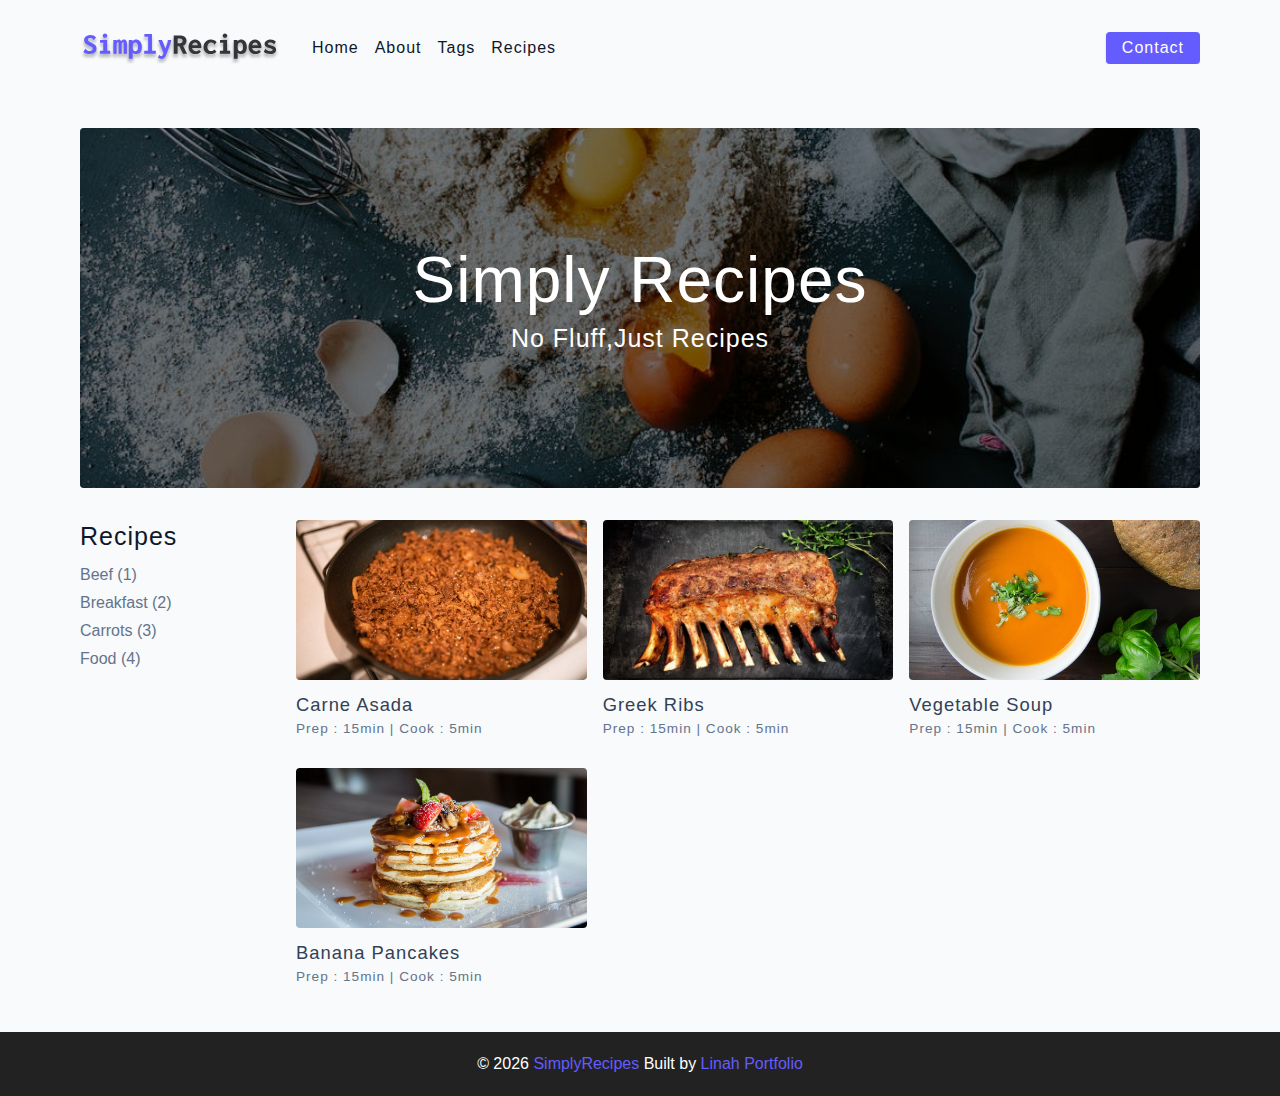
<file: index.html>
<!DOCTYPE html>
<html lang="en">
  <head>
    <meta charset="UTF-8" />
    <meta http-equiv="X-UA-Compatible" content="IE=edge" />
    <meta name="viewport" content="width=device-width, initial-scale=1.0" />
    <title>Simply Recipes || Starter</title>
    <!-- favicon -->
    <link rel="shortcut icon" href="./assets/favicon.ico" type="image/x-icon" />
    <!-- normalize -->
    <link rel="stylesheet" href="./css/normalize.css" />
    <!-- font-awesome -->
    <link
      rel="stylesheet"
      href="https://cdnjs.cloudflare.com/ajax/libs/font-awesome/5.14.0/css/all.min.css"
    />
    <!-- main css -->
    <link rel="stylesheet" href="./css/main.css" />
  </head>
  <body>
   <!--nav-->
   <nav class="navbar">
    <div class="nav-center">
     <!--header-->
     <div class="nav-header">
      <a href="index.html" class="nav-logo">
        <img src="./assets/logo.svg" alt="Simply recipes">
      </a>
      <button type="button" class="btn nav-btn">
        <i class="fas fa-align-justify"></i>
      </button>
     </div>
     <!--links-->
     <div class="nav-links">
      <a href="index.html" class="nav-link">home</a>
      <a href="about.html" class="nav-link">about</a>
      <a href="tags.html" class="nav-link">tags</a>
      <a href="recipes.html" class="nav-link">recipes</a>
      <div class="nav-link contact-link">
        <a href="contact.html" class="btn">contact</a>
      </div>
     </div>
    </div>
   </nav>
    <!--end of nav-->
    <!--main-->
    <main class="page">
    <!--header-->
    <header class="hero">
      <div class="hero-container">
        <div class="hero-text">
          <h1>simply recipes</h1>
          <h4>no fluff,just recipes</h4>
        </div>
      </div>
    </header>
    <!--end of header-->
    <!--recipes container-->
    <section class="recipes-container">
      <!-- tags container-->
       <div class="tags-container">
        <h4>recipes</h4>
        <div class="tags-list">
          <a href="tag-template.html">Beef (1)</a>
          <a href="tag-template.html">Breakfast (2)</a>
          <a href="tag-template.html">Carrots (3)</a>
          <a href="tag-template.html">Food (4)</a>
        </div>
       </div>
      <!-- end of tags container-->

      <!-- recipes list-->
      <div class="recipes-list">
        <!-- single recipe-->
         <a href="single-recipe.html" class="recipe">
          <img src="./assets/recipes/recipe-1.jpeg" alt="food" class="img recipe-img"/>
          <h5>carne asada</h5>
          <p>Prep : 15min | Cook : 5min</p>
         </a>
        <!-- end of single recipe-->
        <!-- single recipe-->
        <a href="single-recipe.html" class="recipe">
          <img src="./assets/recipes/recipe-2.jpeg" alt="food" class="img recipe-img" />
          <h5>greek ribs</h5>
          <p>Prep : 15min | Cook : 5min</p>
        </a>
        <!-- end of single recipe-->
        <!-- single recipe-->
        <a href="single-recipe.html" class="recipe">
          <img src="./assets/recipes/recipe-3.jpeg" alt="food" class="img recipe-img" />
          <h5>vegetable soup</h5>
          <p>Prep : 15min | Cook : 5min</p>
        </a>
        <!-- end of single recipe-->
        <!-- single recipe-->
        <a href="single-recipe.html" class="recipe">
          <img src="./assets/recipes/recipe-4.jpeg" alt="food" class="img recipe-img" />
          <h5>banana pancakes </h5>
          <p>Prep : 15min | Cook : 5min</p>
        </a>
        <!-- end of single recipe-->
      </div>
      <!-- end of recipes list-->
    </section>
    <!--end of recipes container-->
    </main>
    <!--end of main-->
    <!--footer-->
    <footer class="page-footer">
      <p>
        &copy; <span id="date"></span>
        <span class="footer-logo">SimplyRecipes</span>
       Built by <a href="#">Linah Portfolio</a> 
      </p>
    </footer>
    <script src="./js/app.js"></script>
  </body>
</html>
</file>
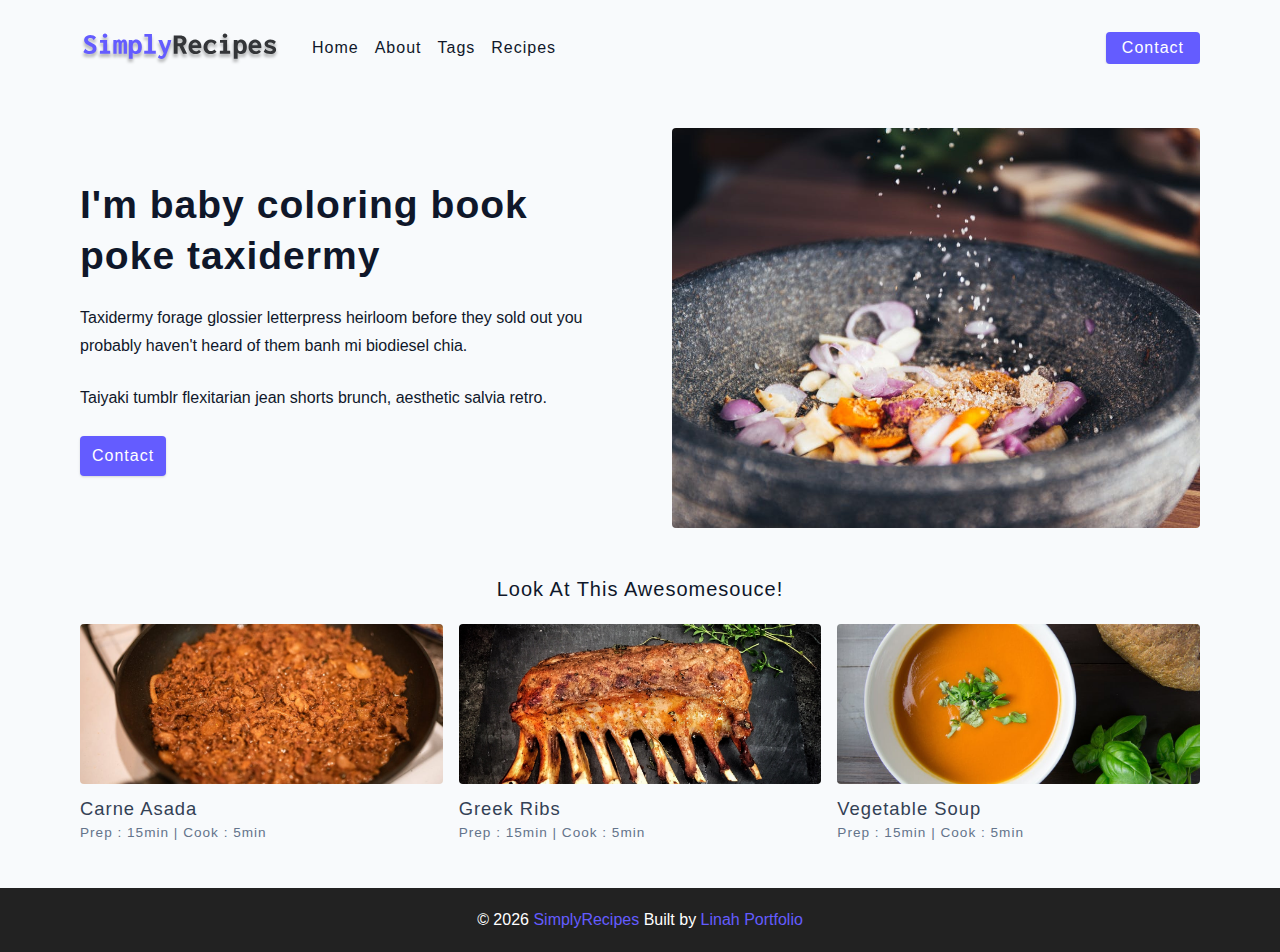
<file: about.html>
<!DOCTYPE html>
<html lang="en">

<head>
  <meta charset="UTF-8" />
  <meta http-equiv="X-UA-Compatible" content="IE=edge" />
  <meta name="viewport" content="width=device-width, initial-scale=1.0" />
  <title>About || Final</title>
  <!-- favicon -->
  <link rel="shortcut icon" href="./assets/favicon.ico" type="image/x-icon" />
  <!-- normalize -->
  <link rel="stylesheet" href="./css/normalize.css" />
  <!-- font-awesome -->
  <link rel="stylesheet" href="https://cdnjs.cloudflare.com/ajax/libs/font-awesome/5.14.0/css/all.min.css" />
  <!-- main css -->
  <link rel="stylesheet" href="./css/main.css" />
</head>

<body>
  <!-- nav  -->
  <nav class="navbar">
    <div class="nav-center">
      <div class="nav-header">
        <a href="index.html" class="nav-logo">
          <img src="./assets/logo.svg" alt="simply recipes" />
        </a>
        <button class="nav-btn btn">
          <i class="fas fa-align-justify"></i>
        </button>
      </div>
      <div class="nav-links">
        <a href="index.html" class="nav-link"> home </a>
        <a href="about.html" class="nav-link"> about </a>
        <a href="tags.html" class="nav-link"> tags </a>
        <a href="recipes.html" class="nav-link"> recipes </a>

        <div class="nav-link contact-link">
          <a href="contact.html" class="btn"> contact </a>
        </div>
      </div>
    </div>
  </nav>
  <!-- end of nav -->
  <main class="page">
    <section class="about-page">
      <article>
        <h2>I'm baby coloring book poke taxidermy</h2>
        <p>
          Taxidermy forage glossier letterpress heirloom before they sold out
          you probably haven't heard of them banh mi biodiesel chia.
        </p>
        <p>
          Taiyaki tumblr flexitarian jean shorts brunch, aesthetic salvia
          retro.
        </p>
        <a href="contact.html" class="btn"> contact </a>
      </article>
      <!-- needs fixes -->
      <img src="./assets/about.jpeg" alt="Person Pouring Salt in Bowl" class="img about-img" />
    </section>
    <section class="featured-recipes">
      <h5 class="featured-title">Look At This Awesomesouce!</h5>
      <div class="recipes-list">
        <!-- single recipe -->
        <a href="single-recipe.html" class="recipe">
          <img src="./assets/recipes/recipe-1.jpeg" class="img recipe-img" alt="" />
          <h5>Carne Asada</h5>
          <p>Prep : 15min | Cook : 5min</p>
        </a>
        <!-- end of single recipe -->
        <!-- single recipe -->
        <a href="single-recipe.html" class="recipe">
          <img src="./assets/recipes/recipe-2.jpeg" class="img recipe-img" alt="" />
          <h5>Greek Ribs</h5>
          <p>Prep : 15min | Cook : 5min</p>
        </a>
        <!-- end of single recipe -->
        <!-- single recipe -->
        <a href="single-recipe.html" class="recipe">
          <img src="./assets/recipes/recipe-3.jpeg" class="img recipe-img" alt="" />
          <h5>Vegetable Soup</h5>
          <p>Prep : 15min | Cook : 5min</p>
        </a>
        <!-- end of single recipe -->
      </div>
    </section>
  </main>
  <!-- footer -->
  <footer class="page-footer">
    <p>
      &copy; <span id="date"></span>
      <span class="footer-logo">SimplyRecipes</span> Built by
      <a href="#">Linah Portfolio</a>
    </p>
  </footer>
  <script src="./js/app.js"></script>
</body>

</html>
</file>
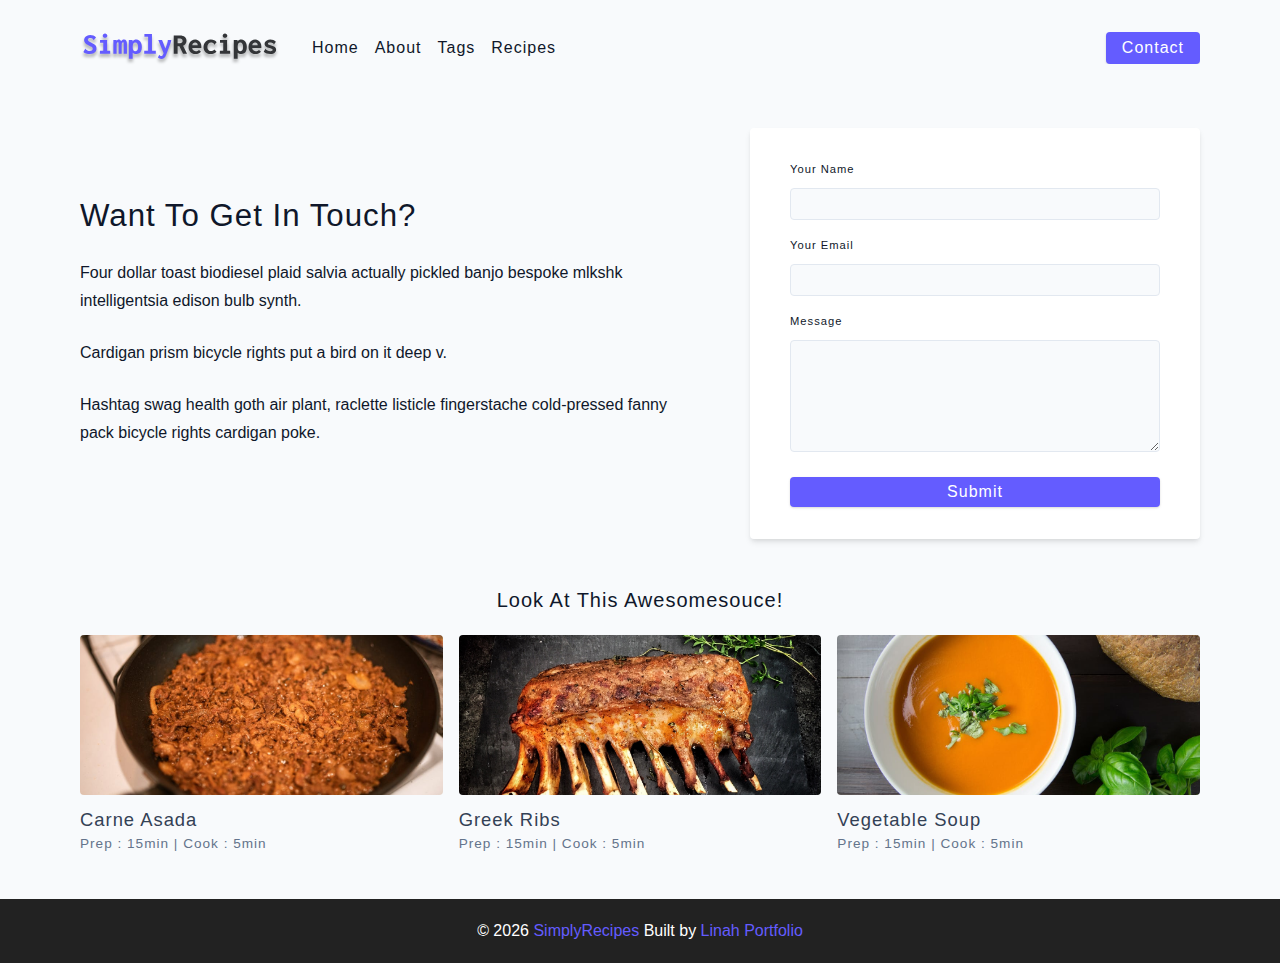
<file: contact.html>
<!DOCTYPE html>
<html lang="en">

<head>
  <meta charset="UTF-8" />
  <meta http-equiv="X-UA-Compatible" content="IE=edge" />
  <meta name="viewport" content="width=device-width, initial-scale=1.0" />
  <title>Contact || Final</title>
  <!-- favicon -->
  <link rel="shortcut icon" href="./assets/favicon.ico" type="image/x-icon" />
  <!-- normalize -->
  <link rel="stylesheet" href="./css/normalize.css" />
  <!-- font-awesome -->
  <link rel="stylesheet" href="https://cdnjs.cloudflare.com/ajax/libs/font-awesome/5.14.0/css/all.min.css" />
  <!-- main css -->
  <link rel="stylesheet" href="./css/main.css" />
</head>

<body>
  <!-- nav  -->
  <nav class="navbar">
    <div class="nav-center">
      <div class="nav-header">
        <a href="index.html" class="nav-logo">
          <img src="./assets/logo.svg" alt="simply recipes" />
        </a>
        <button class="nav-btn btn">
          <i class="fas fa-align-justify"></i>
        </button>
      </div>
      <div class="nav-links">
        <a href="index.html" class="nav-link"> home </a>
        <a href="about.html" class="nav-link"> about </a>
        <a href="tags.html" class="nav-link"> tags </a>
        <a href="recipes.html" class="nav-link"> recipes </a>

        <div class="nav-link contact-link">
          <a href="contact.html" class="btn"> contact </a>
        </div>
      </div>
    </div>
  </nav>
  <!-- end of nav -->
  <main class="page">
    <section class="contact-container">
      <article class="contact-info">
        <h3>Want To Get In Touch?</h3>
        <p>
          Four dollar toast biodiesel plaid salvia actually pickled banjo
          bespoke mlkshk intelligentsia edison bulb synth.
        </p>
        <p>Cardigan prism bicycle rights put a bird on it deep v.</p>
        <p>
          Hashtag swag health goth air plant, raclette listicle fingerstache
          cold-pressed fanny pack bicycle rights cardigan poke.
        </p>
      </article>
      <article>
        <form class="form contact-form">
          <div class="form-row">
            <label html="name" class="form-label">your name</label>
            <input type="text" name="name" id="name" class="form-input" />
          </div>
          <div class="form-row">
            <label html="email" class="form-label">your email</label>
            <input type="text" name="email" id="email" class="form-input" />
          </div>
          <div class="form-row">
            <label html="message" class="form-label">message</label>
            <textarea name="message" id="message" class="form-textarea"></textarea>
          </div>
          <button type="submit" class="btn btn-block">
            submit
          </button>
        </form>
      </article>
    </section>
    <!-- featured recipes -->
    <section class="featured-recipes">
      <h5 class="featured-title">Look At This Awesomesouce!</h5>
      <div class="recipes-list">
        <!-- single recipe -->
        <a href="single-recipe.html" class="recipe">
          <img src="./assets/recipes/recipe-1.jpeg" class="img recipe-img" alt="" />
          <h5>Carne Asada</h5>
          <p>Prep : 15min | Cook : 5min</p>
        </a>
        <!-- end of single recipe -->
        <!-- single recipe -->
        <a href="single-recipe.html" class="recipe">
          <img src="./assets/recipes/recipe-2.jpeg" class="img recipe-img" alt="" />
          <h5>Greek Ribs</h5>
          <p>Prep : 15min | Cook : 5min</p>
        </a>
        <!-- end of single recipe -->
        <!-- single recipe -->
        <a href="single-recipe.html" class="recipe">
          <img src="./assets/recipes/recipe-3.jpeg" class="img recipe-img" alt="" />
          <h5>Vegetable Soup</h5>
          <p>Prep : 15min | Cook : 5min</p>
        </a>
        <!-- end of single recipe -->
      </div>
    </section>
  </main>
  <!-- footer -->
  <footer class="page-footer">
    <p>
      &copy; <span id="date"></span>
      <span class="footer-logo">SimplyRecipes</span> Built by
      <a href="#">Linah Portfolio</a>
    </p>
  </footer>
  <script src="./js/app.js"></script>
</body>

</html>
</file>
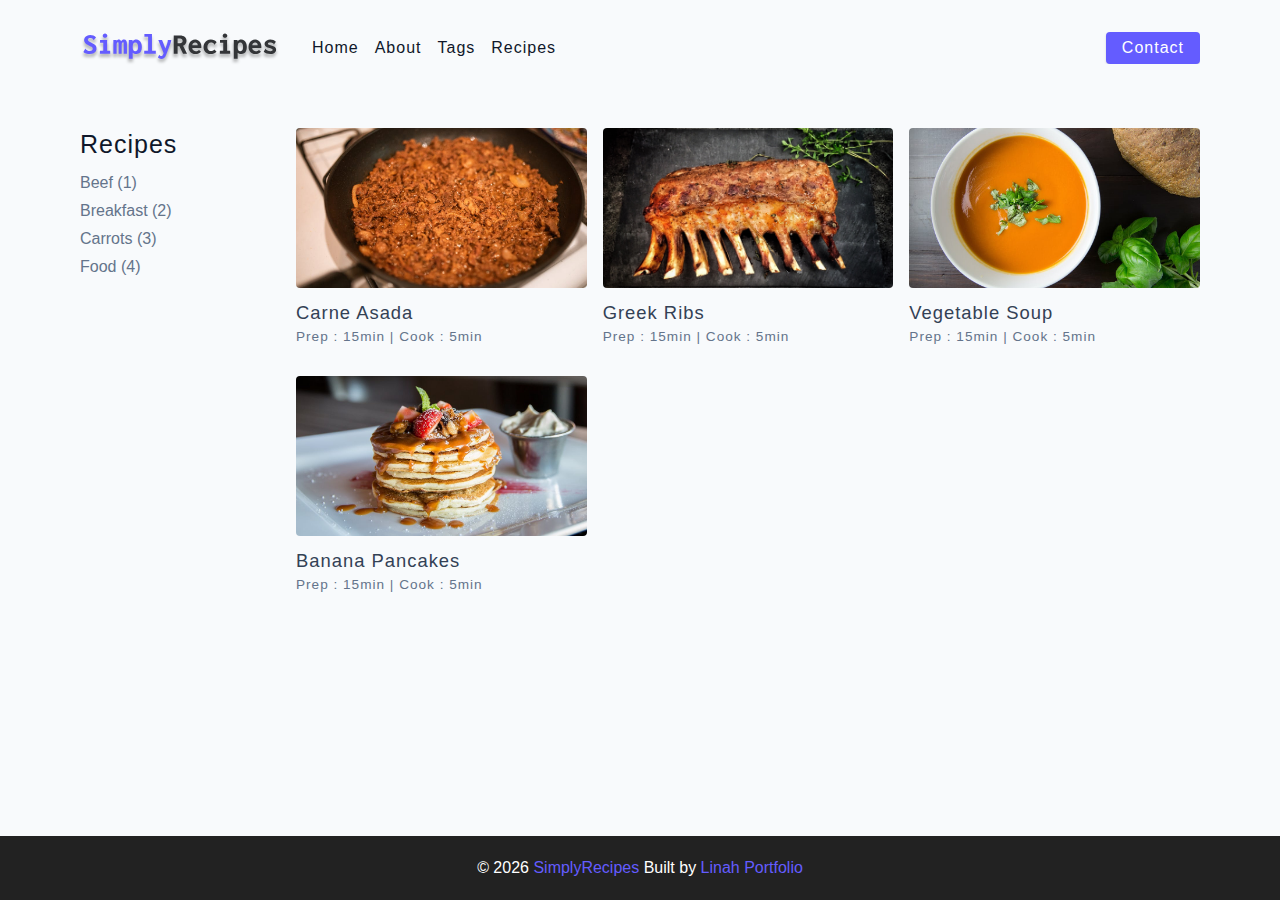
<file: recipes.html>
<!DOCTYPE html>
<html lang="en">

<head>
  <meta charset="UTF-8" />
  <meta http-equiv="X-UA-Compatible" content="IE=edge" />
  <meta name="viewport" content="width=device-width, initial-scale=1.0" />
  <title>Recipes || Final</title>
  <!-- favicon -->
  <link rel="shortcut icon" href="./assets/favicon.ico" type="image/x-icon" />
  <!-- normalize -->
  <link rel="stylesheet" href="./css/normalize.css" />
  <!-- font-awesome -->
  <link rel="stylesheet" href="https://cdnjs.cloudflare.com/ajax/libs/font-awesome/5.14.0/css/all.min.css" />
  <!-- main css -->
  <link rel="stylesheet" href="./css/main.css" />
</head>

<body>
  <!-- nav  -->
  <nav class="navbar">
    <div class="nav-center">
      <div class="nav-header">
        <a href="index.html" class="nav-logo">
          <img src="./assets/logo.svg" alt="simply recipes" />
        </a>
        <button class="nav-btn btn">
          <i class="fas fa-align-justify"></i>
        </button>
      </div>
      <div class="nav-links">
        <a href="index.html" class="nav-link"> home </a>
        <a href="about.html" class="nav-link"> about </a>
        <a href="tags.html" class="nav-link"> tags </a>
        <a href="recipes.html" class="nav-link"> recipes </a>

        <div class="nav-link contact-link">
          <a href="contact.html" class="btn"> contact </a>
        </div>
      </div>
    </div>
  </nav>
  <!-- end of nav -->
  <!-- main -->
  <main class="page">
    <section class="recipes-container">
      <!-- tag container -->
      <div class="tags-container">
        <h4>recipes</h4>
        <div class="tags-list">
          <a href="tag-template.html">Beef (1)</a>
          <a href="tag-template.html">Breakfast (2)</a>
          <a href="tag-template.html">Carrots (3)</a>
          <a href="tag-template.html">Food (4)</a>
        </div>
      </div>
      <!-- end of tag container -->
      <!-- recipes list -->
      <div class="recipes-list">
        <!-- single recipe -->
        <a href="single-recipe.html" class="recipe">
          <img src="./assets/recipes/recipe-1.jpeg" class="img recipe-img" alt="" />
          <h5>Carne Asada</h5>
          <p>Prep : 15min | Cook : 5min</p>
        </a>
        <!-- end of single recipe -->
        <!-- single recipe -->
        <a href="single-recipe.html" class="recipe">
          <img src="./assets/recipes/recipe-2.jpeg" class="img recipe-img" alt="" />
          <h5>Greek Ribs</h5>
          <p>Prep : 15min | Cook : 5min</p>
        </a>
        <!-- end of single recipe -->
        <!-- single recipe -->
        <a href="single-recipe.html" class="recipe">
          <img src="./assets/recipes/recipe-3.jpeg" class="img recipe-img" alt="" />
          <h5>Vegetable Soup</h5>
          <p>Prep : 15min | Cook : 5min</p>
        </a>
        <!-- end of single recipe -->
        <!-- single recipe -->
        <a href="single-recipe.html" class="recipe">
          <img src="./assets/recipes/recipe-4.jpeg" class="img recipe-img" alt="" />
          <h5>Banana Pancakes</h5>
          <p>Prep : 15min | Cook : 5min</p>
        </a>
        <!-- end of single recipe -->
      </div>
    </section>
  </main>
  <!-- end of main -->
  <!-- footer -->
  <footer class="page-footer">
    <p>
      &copy; <span id="date"></span>
      <span class="footer-logo">SimplyRecipes</span> Built by
      <a href="#">Linah Portfolio</a>
    </p>
  </footer>
  <script src="./js/app.js"></script>
</body>

</html>
</file>
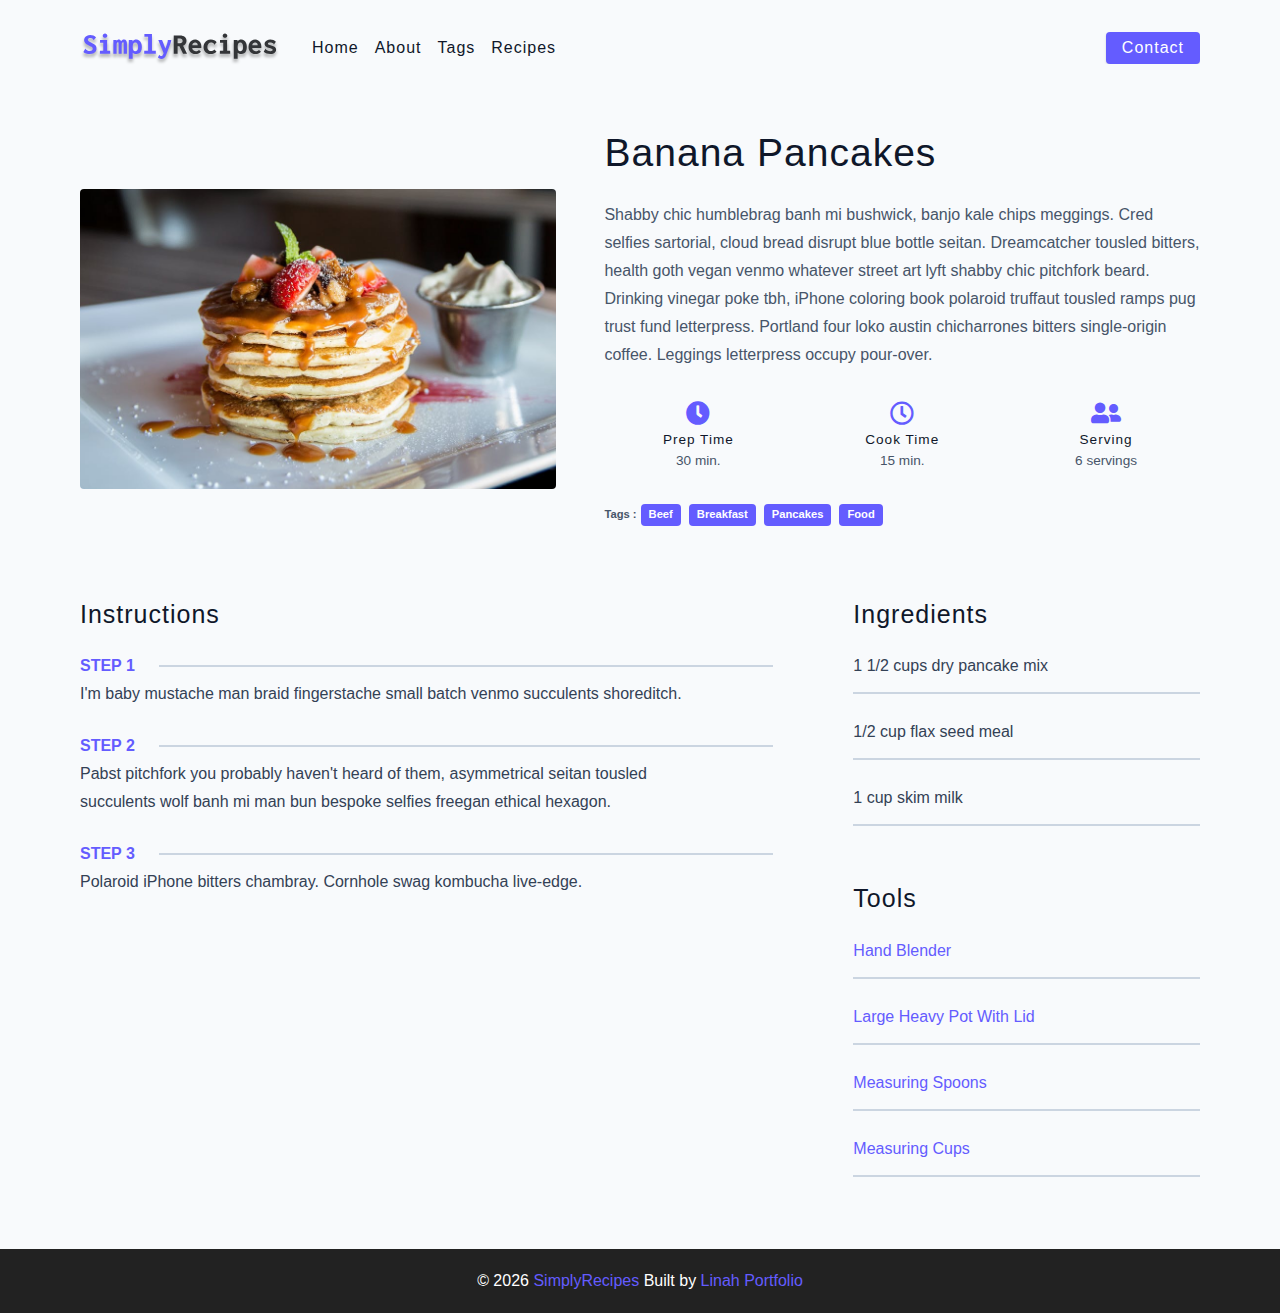
<file: single-recipe.html>
<!DOCTYPE html>
<html lang="en">

<head>
  <meta charset="UTF-8" />
  <meta http-equiv="X-UA-Compatible" content="IE=edge" />
  <meta name="viewport" content="width=device-width, initial-scale=1.0" />
  <title>Single Recipe || Final</title>
  <!-- favicon -->
  <link rel="shortcut icon" href="./assets/favicon.ico" type="image/x-icon" />
  <!-- normalize -->
  <link rel="stylesheet" href="./css/normalize.css" />
  <!-- font-awesome -->
  <link rel="stylesheet" href="https://cdnjs.cloudflare.com/ajax/libs/font-awesome/5.14.0/css/all.min.css" />
  <!-- main css -->
  <link rel="stylesheet" href="./css/main.css" />
</head>

<body>
  <!-- nav  -->
  <nav class="navbar">
    <div class="nav-center">
      <div class="nav-header">
        <a href="index.html" class="nav-logo">
          <img src="./assets/logo.svg" alt="simply recipes" />
        </a>
        <button class="nav-btn btn">
          <i class="fas fa-align-justify"></i>
        </button>
      </div>
      <div class="nav-links">
        <a href="index.html" class="nav-link"> home </a>
        <a href="about.html" class="nav-link"> about </a>
        <a href="tags.html" class="nav-link"> tags </a>
        <a href="recipes.html" class="nav-link"> recipes </a>

        <div class="nav-link contact-link">
          <a href="contact.html" class="btn"> contact </a>
        </div>
      </div>
    </div>
  </nav>
  <!-- end of nav -->
  <main class="page">
    <div class="recipe-page">
      <section class="recipe-hero">
        <img src="./assets/recipes/recipe-4.jpeg" class="img recipe-hero-img" />
        <article class="recipe-info">
          <h2>Banana Pancakes</h2>
          <p>
            Shabby chic humblebrag banh mi bushwick, banjo kale chips
            meggings. Cred selfies sartorial, cloud bread disrupt blue bottle
            seitan. Dreamcatcher tousled bitters, health goth vegan venmo
            whatever street art lyft shabby chic pitchfork beard. Drinking
            vinegar poke tbh, iPhone coloring book polaroid truffaut tousled
            ramps pug trust fund letterpress. Portland four loko austin
            chicharrones bitters single-origin coffee. Leggings letterpress
            occupy pour-over.
          </p>
          <div class="recipe-icons">
            <article>
              <i class="fas fa-clock"></i>
              <h5>prep time</h5>
              <p>30 min.</p>
            </article>
            <article>
              <i class="far fa-clock"></i>
              <h5>cook time</h5>
              <p>15 min.</p>
            </article>
            <article>
              <i class="fas fa-user-friends"></i>
              <h5>serving</h5>
              <p>6 servings</p>
            </article>
          </div>
          <p class="recipe-tags">
            Tags : <a href="tag-template.html">beef</a>
            <a href="tag-template.html">breakfast</a>
            <a href="tag-template.html">pancakes</a>
            <a href="tag-template.html">food</a>
          </p>
        </article>
      </section>
      <!-- content -->
      <section class="recipe-content">
        <article>
          <h4>instructions</h4>
          <!-- single instruction -->
          <div class="single-instruction">
            <header>
              <p>step 1</p>
              <div></div>
            </header>
            <p>
              I'm baby mustache man braid fingerstache small batch venmo
              succulents shoreditch.
            </p>
          </div>
          <!-- end of single instruction -->
          <!-- single instruction -->
          <div class="single-instruction">
            <header>
              <p>step 2</p>
              <div></div>
            </header>
            <p>
              Pabst pitchfork you probably haven't heard of them, asymmetrical
              seitan tousled succulents wolf banh mi man bun bespoke selfies
              freegan ethical hexagon.
            </p>
          </div>
          <!-- end of single instruction -->
          <!-- single instruction -->
          <div class="single-instruction">
            <header>
              <p>step 3</p>
              <div></div>
            </header>
            <p>
              Polaroid iPhone bitters chambray. Cornhole swag kombucha
              live-edge.
            </p>
          </div>
          <!-- end of single instruction -->
        </article>
        <article class="second-column">
          <div>
            <h4>ingredients</h4>
            <p class="single-ingredient">1 1/2 cups dry pancake mix</p>
            <p class="single-ingredient">1/2 cup flax seed meal</p>
            <p class="single-ingredient">1 cup skim milk</p>
          </div>
          <div>
            <h4>tools</h4>
            <p class="single-tool">Hand Blender</p>
            <p class="single-tool">Large Heavy Pot With Lid</p>
            <p class="single-tool">Measuring Spoons</p>
            <p class="single-tool">Measuring Cups</p>
          </div>
        </article>
      </section>
    </div>
  </main>
  <!-- footer -->
  <footer class="page-footer">
    <p>
      &copy; <span id="date"></span>
      <span class="footer-logo">SimplyRecipes</span> Built by
      <a href="#">Linah Portfolio</a>
    </p>
  </footer>
  <script src="./js/app.js"></script>
</body>

</html>
</file>
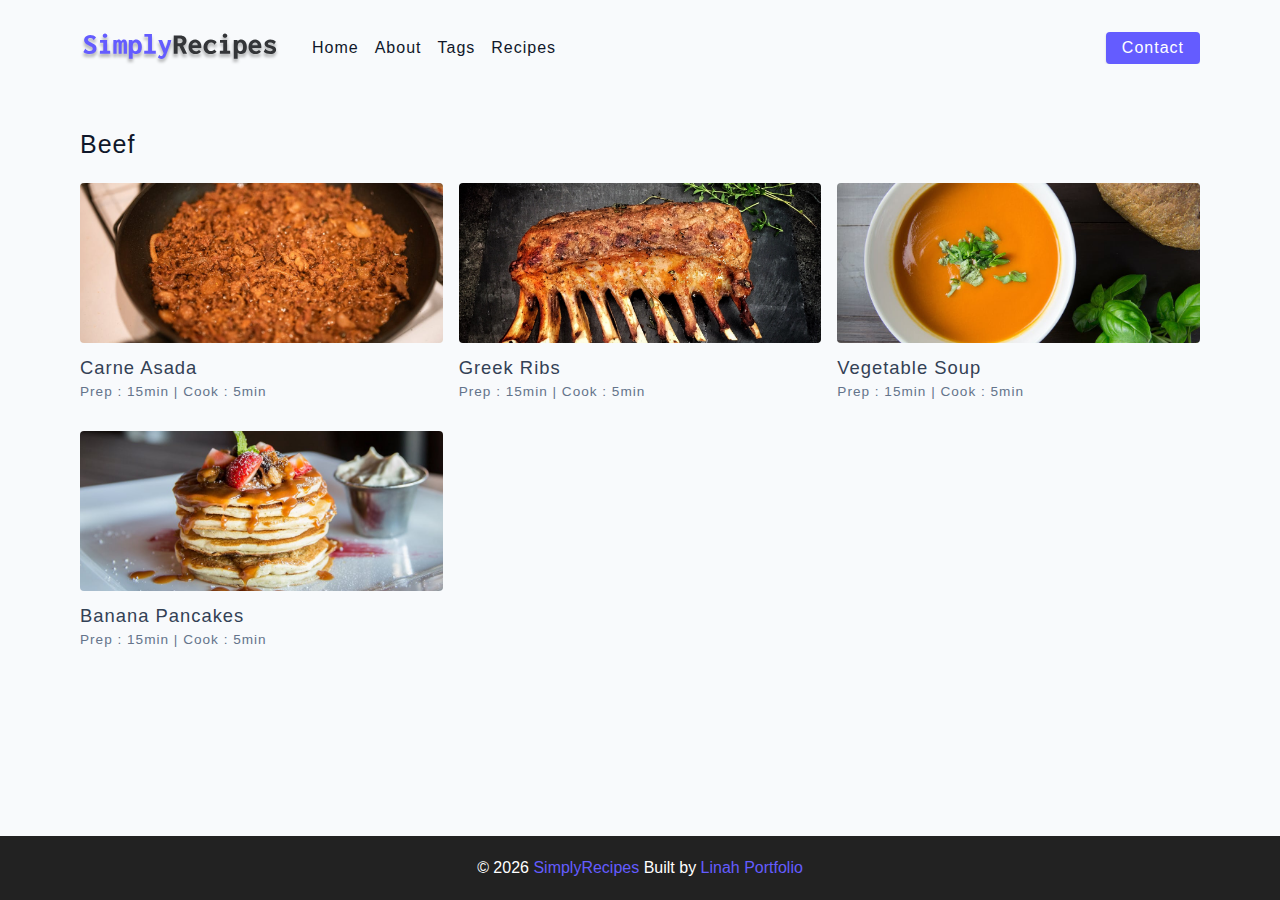
<file: tag-template.html>
<!DOCTYPE html>
<html lang="en">

<head>
  <meta charset="UTF-8" />
  <meta http-equiv="X-UA-Compatible" content="IE=edge" />
  <meta name="viewport" content="width=device-width, initial-scale=1.0" />
  <title>Recipe Template || Final</title>
  <!-- favicon -->
  <link rel="shortcut icon" href="./assets/favicon.ico" type="image/x-icon" />
  <!-- normalize -->
  <link rel="stylesheet" href="./css/normalize.css" />
  <!-- font-awesome -->
  <link rel="stylesheet" href="https://cdnjs.cloudflare.com/ajax/libs/font-awesome/5.14.0/css/all.min.css" />
  <!-- main css -->
  <link rel="stylesheet" href="./css/main.css" />
</head>

<body>
  <!-- nav  -->
  <nav class="navbar">
    <div class="nav-center">
      <div class="nav-header">
        <a href="index.html" class="nav-logo">
          <img src="./assets/logo.svg" alt="simply recipes" />
        </a>
        <button class="nav-btn btn">
          <i class="fas fa-align-justify"></i>
        </button>
      </div>
      <div class="nav-links">
        <a href="index.html" class="nav-link"> home </a>
        <a href="about.html" class="nav-link"> about </a>
        <a href="tags.html" class="nav-link"> tags </a>
        <a href="recipes.html" class="nav-link"> recipes </a>

        <div class="nav-link contact-link">
          <a href="contact.html" class="btn"> contact </a>
        </div>
      </div>
    </div>
  </nav>
  <!-- end of nav -->
  <main class="page">
    <div class="featured-recipes">
      <h4>Beef</h4>
      <!-- recipes list -->
      <div class="recipes-list">
        <!-- single recipe -->
        <a href="single-recipe.html" class="recipe">
          <img src="./assets/recipes/recipe-1.jpeg" class="img recipe-img" alt="" />
          <h5>Carne Asada</h5>
          <p>Prep : 15min | Cook : 5min</p>
        </a>
        <!-- end of single recipe -->
        <!-- single recipe -->
        <a href="single-recipe.html" class="recipe">
          <img src="./assets/recipes/recipe-2.jpeg" class="img recipe-img" alt="" />
          <h5>Greek Ribs</h5>
          <p>Prep : 15min | Cook : 5min</p>
        </a>
        <!-- end of single recipe -->
        <!-- single recipe -->
        <a href="single-recipe.html" class="recipe">
          <img src="./assets/recipes/recipe-3.jpeg" class="img recipe-img" alt="" />
          <h5>Vegetable Soup</h5>
          <p>Prep : 15min | Cook : 5min</p>
        </a>
        <!-- end of single recipe -->
        <!-- single recipe -->
        <a href="single-recipe.html" class="recipe">
          <img src="./assets/recipes/recipe-4.jpeg" class="img recipe-img" alt="" />
          <h5>Banana Pancakes</h5>
          <p>Prep : 15min | Cook : 5min</p>
        </a>
        <!-- end of single recipe -->
      </div>
      <!-- end of recipe list -->
    </div>

  </main>
  <!-- footer -->
  <footer class="page-footer">
    <p>
      &copy; <span id="date"></span>
      <span class="footer-logo">SimplyRecipes</span> Built by
      <a href="#">Linah Portfolio</a>
    </p>
  </footer>
  <script src="./js/app.js"></script>
</body>

</html>
</file>
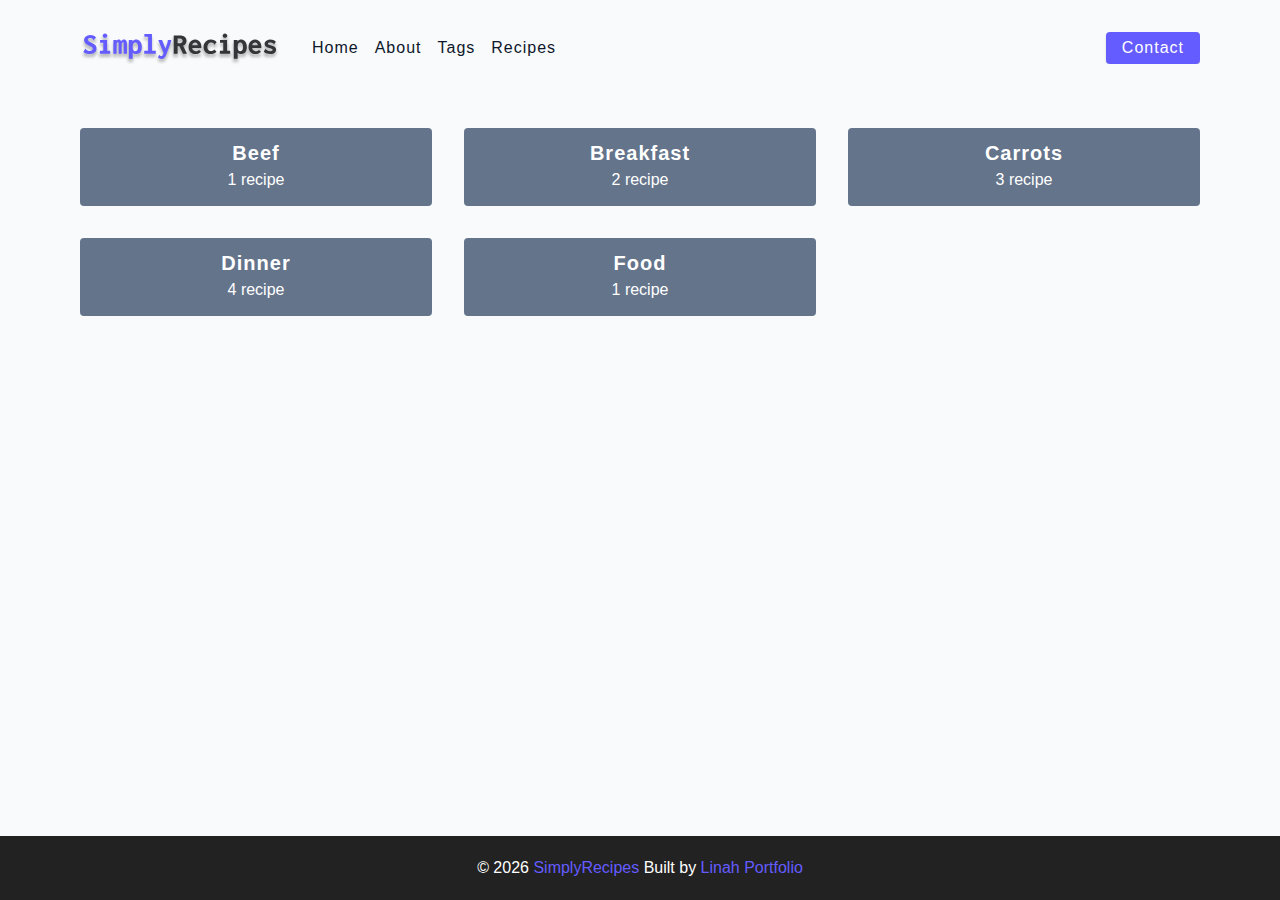
<file: tags.html>
<!DOCTYPE html>
<html lang="en">

<head>
  <meta charset="UTF-8" />
  <meta http-equiv="X-UA-Compatible" content="IE=edge" />
  <meta name="viewport" content="width=device-width, initial-scale=1.0" />
  <title>Tags || Final</title>
  <!-- favicon -->
  <link rel="shortcut icon" href="./assets/favicon.ico" type="image/x-icon" />
  <!-- normalize -->
  <link rel="stylesheet" href="./css/normalize.css" />
  <!-- font-awesome -->
  <link rel="stylesheet" href="https://cdnjs.cloudflare.com/ajax/libs/font-awesome/5.14.0/css/all.min.css" />
  <!-- main css -->
  <link rel="stylesheet" href="./css/main.css" />
</head>

<body>
  <!-- nav  -->
  <nav class="navbar">
    <div class="nav-center">
      <div class="nav-header">
        <a href="index.html" class="nav-logo">
          <img src="./assets/logo.svg" alt="simply recipes" />
        </a>
        <button class="nav-btn btn">
          <i class="fas fa-align-justify"></i>
        </button>
      </div>
      <div class="nav-links">
        <a href="index.html" class="nav-link"> home </a>
        <a href="about.html" class="nav-link"> about </a>
        <a href="tags.html" class="nav-link"> tags </a>
        <a href="recipes.html" class="nav-link"> recipes </a>

        <div class="nav-link contact-link">
          <a href="contact.html" class="btn"> contact </a>
        </div>
      </div>
    </div>
  </nav>
  <!-- end of nav -->
  <main class="page">
    <section class="tags-wrapper">
      <!-- single tag -->
      <a href="tag-template.html" class="tag">
        <h5>beef</h5>
        <p>1 recipe</p>
      </a>
      <!-- end of single tag -->
      <!-- single tag -->
      <a href="tag-template.html" class="tag">
        <h5>breakfast</h5>
        <p>2 recipe</p>
      </a>
      <!-- end of single tag -->
      <!-- single tag -->
      <a href="tag-template.html" class="tag">
        <h5>carrots</h5>
        <p>3 recipe</p>
      </a>
      <!-- end of single tag -->
      <!-- single tag -->
      <a href="tag-template.html" class="tag">
        <h5>dinner</h5>
        <p>4 recipe</p>
      </a>
      <!-- end of single tag -->
      <!-- single tag -->
      <a href="tag-template.html" class="tag">
        <h5>food</h5>
        <p>1 recipe</p>
      </a>
      <!-- end of single tag -->
    </section>
  </main>
  <!-- footer -->
  <footer class="page-footer">
    <p>
      &copy; <span id="date"></span>
      <span class="footer-logo">SimplyRecipes</span> Built by
      <a href="#">Linah Portfolio</a>
    </p>
  </footer>
  <script src="./js/app.js"></script>
</body>

</html>
</file>
<file: css/main.css>
*,
::after,
::before {
  box-sizing: border-box;
}

/* fonts */

@import url('https://fonts.googleapis.com/css2?family=Roboto:wght@400;500;600&family=Montserrat&display=swap');

html {
  font-size: 100%;
}

/*16px*/

:root {
  /* colors */
  --primary-100: #e2e0ff;
  --primary-200: #c1beff;
  --primary-300: #a29dff;
  --primary-400: #837dff;
  --primary-500: #645cff;
  --primary-600: #504acc;
  --primary-700: #3c3799;
  --primary-800: #282566;
  --primary-900: #141233;

  /* grey */
  --grey-50: #f8fafc;
  --grey-100: #f1f5f9;
  --grey-200: #e2e8f0;
  --grey-300: #cbd5e1;
  --grey-400: #94a3b8;
  --grey-500: #64748b;
  --grey-600: #475569;
  --grey-700: #334155;
  --grey-800: #1e293b;
  --grey-900: #0f172a;
  /* rest of the colors */
  --black: #222;
  --white: #fff;
  --red-light: #f8d7da;
  --red-dark: #842029;
  --green-light: #d1e7dd;
  --green-dark: #0f5132;

  /* fonts  */
  --headingFont: 'Roboto', sans-serif;
  --bodyFont: 'Nunito', sans-serif;
  --smallText: 0.7em;
  /* rest of the vars */
  --backgroundColor: var(--grey-50);
  --textColor: var(--grey-900);
  --borderRadius: 0.25rem;
  --letterSpacing: 1px;
  --transition: 0.3s ease-in-out all;
  --max-width: 1120px;
  --fixed-width: 600px;

  /* box shadow*/
  --shadow-1: 0 1px 3px 0 rgba(0, 0, 0, 0.1), 0 1px 2px 0 rgba(0, 0, 0, 0.06);
  --shadow-2: 0 4px 6px -1px rgba(0, 0, 0, 0.1),
    0 2px 4px -1px rgba(0, 0, 0, 0.06);
  --shadow-3: 0 10px 15px -3px rgba(0, 0, 0, 0.1),
    0 4px 6px -2px rgba(0, 0, 0, 0.05);
  --shadow-4: 0 20px 25px -5px rgba(0, 0, 0, 0.1),
    0 10px 10px -5px rgba(0, 0, 0, 0.04);
}

body {
  background: var(--backgroundColor);
  font-family: var(--bodyFont);
  font-weight: 400;
  line-height: 1.75;
  color: var(--textColor);
}

p {
  margin-top: 0;
  margin-bottom: 1.5rem;
  max-width: 40em;
}

h1,
h2,
h3,
h4,
h5 {
  margin: 0;
  margin-bottom: 1.38rem;
  font-family: var(--headingFont);
  font-weight: 400;
  line-height: 1.3;
  text-transform: capitalize;
  letter-spacing: var(--letterSpacing);
}

h1 {
  margin-top: 0;
  font-size: 3.052rem;
}

h2 {
  font-size: 2.441rem;
}

h3 {
  font-size: 1.953rem;
}

h4 {
  font-size: 1.563rem;
}

h5 {
  font-size: 1.25rem;
}

small,
.text-small {
  font-size: var(--smallText);
}

a {
  text-decoration: none;
}

ul {
  list-style-type: none;
  padding: 0;
}

.img {
  width: 100%;
  display: block;
  object-fit: cover;
}

/* buttons */

.btn {
  cursor: pointer;
  color: var(--white);
  background: var(--primary-500);
  border: transparent;
  border-radius: var(--borderRadius);
  letter-spacing: var(--letterSpacing);
  padding: 0.375rem 0.75rem;
  box-shadow: var(--shadow-1);
  transition: var(--transtion);
  text-transform: capitalize;
  display: inline-block;
}

.btn:hover {
  background: var(--primary-700);
  box-shadow: var(--shadow-3);
}

.btn-hipster {
  color: var(--primary-500);
  background: var(--primary-200);
}

.btn-hipster:hover {
  color: var(--primary-200);
  background: var(--primary-700);
}

.btn-block {
  width: 100%;
}

/* alerts */
.alert {
  padding: 0.375rem 0.75rem;
  margin-bottom: 1rem;
  border-color: transparent;
  border-radius: var(--borderRadius);
}

.alert-danger {
  color: var(--red-dark);
  background: var(--red-light);
}

.alert-success {
  color: var(--green-dark);
  background: var(--green-light);
}

/* form */

.form {
  width: 90vw;
  max-width: var(--fixed-width);
  background: var(--white);
  border-radius: var(--borderRadius);
  box-shadow: var(--shadow-2);
  padding: 2rem 2.5rem;
  margin: 3rem auto;
}

.form-label {
  display: block;
  font-size: var(--smallText);
  margin-bottom: 0.5rem;
  text-transform: capitalize;
  letter-spacing: var(--letterSpacing);
}

.form-input,
.form-textarea {
  width: 100%;
  padding: 0.375rem 0.75rem;
  border-radius: var(--borderRadius);
  background: var(--backgroundColor);
  border: 1px solid var(--grey-200);
}

.form-row {
  margin-bottom: 1rem;
}

.form-textarea {
  height: 7rem;
}

::placeholder {
  font-family: inherit;
  color: var(--grey-400);
}

.form-alert {
  color: var(--red-dark);
  letter-spacing: var(--letterSpacing);
  text-transform: capitalize;
}

/* alert */

@keyframes spinner {
  to {
    transform: rotate(360deg);
  }
}

.loading {
  width: 6rem;
  height: 6rem;
  border: 5px solid var(--grey-400);
  border-radius: 50%;
  border-top-color: var(--primary-500);
  animation: spinner 0.6s linear infinite;
}

.loading {
  margin: 0 auto;
}

/* title */

.title {
  text-align: center;
}

.title-underline {
  background: var(--primary-500);
  width: 7rem;
  height: 0.25rem;
  margin: 0 auto;
  margin-top: -1rem;
}

/*
=============== 
Navbar
===============
*/

.navbar {
  display: flex;
  align-items: center;
  justify-content: center;
}

.nav-center {
  width: 90vw;
  max-width: var(--max-width);
}

.nav-header {
  height: 6rem;
  display: flex;
  justify-content: space-between;
  align-items: center;
}

.nav-header img {
  width: 200px;
}

.nav-logo {
  display: flex;
  align-items: flex-end;
}

.nav-btn {
  padding: 0.15rem 0.75rem;
}

.nav-btn i {
  font-size: 1.25rem;
}

.nav-links {
  height: 0;
  overflow: hidden;
  display: flex;
  flex-direction: column;
  transition: var(--transition);
}

.show-links {
  height: 23.9375rem;
}

.nav-link {
  display: block;
  text-align: center;
  font-size: 1.25rem;
  text-transform: capitalize;
  color: var(--grey-900);
  letter-spacing: var(--letterSpacing);
  padding: 1rem 0;
  border-top: 1px solid var(--grey-500);
  transition: var(--transition);
}

.nav-link:hover {
  color: var(--primary-500);
}

.contact-link a {
  padding: 0.15rem 1rem;
}

@media screen and (min-width: 992px) {
  .navbar {
    height: 6rem;
  }

  .nav-center {
    display: flex;
    align-items: center;
  }

  .nav-header {
    padding: 0;
    margin-right: 2rem;
    height: auto;
  }

  .nav-btn {
    display: none;
  }

  .nav-links {
    height: auto !important;
    flex-direction: row;
    align-items: center;
    width: 100%;
  }

  .nav-link {
    padding: 0;
    border-top: none;
    margin-right: 1rem;
    font-size: 1rem;
  }

  .contact-link {
    margin-right: 0;
    margin-left: auto;
  }
}

/*
=============== 
Page
===============
*/

.page {
  width: 90vw;
  max-width: var(--max-width);
  margin: 0 auto;
}

.page {
  padding-top: 2rem;
  min-height: calc(100vh - (6rem + 4rem));
}

/*
=============== 
Footer
===============
*/

.page-footer {
  text-align: center;
  height: 4rem;
  display: flex;
  align-items: center;
  justify-content: center;
  background: var(--black);
  color: var(--white);
}

.page-footer h5 {
  margin-top: 0;
  margin-bottom: 0;
}

.page-footer p {
  margin-bottom: 0;
}

.page-footer .footer-logo,
.page-footer a {
  color: var(--primary-500);
}

/*
=============== 
Hero
===============
*/

.hero {
  height: 40vh;
  position: relative;
  margin-bottom: 2rem;
  background: url('../assets/main.jpeg') center/cover no-repeat;
  border-radius: var(--borderRadius);
}

.hero-container {
  position: absolute;
  top: 0;
  left: 0;
  width: 100%;
  height: 100%;
  display: flex;
  align-items: center;
  justify-content: center;
  background: rgba(0, 0, 0, 0.4);
  border-radius: var(--borderRadius);
}

.hero-text {
  color: var(--white);
  text-align: center;
}

@media only screen and (min-width: 768px) {
  .hero-text h1 {
    font-size: 4rem;
    margin-bottom: 0;
  }
}

/*
=============== 
Recipes 
===============
*/

.recipes-container {
  display: grid;
  gap: 2rem 1rem;
}

.recipes-list {
  display: grid;
  gap: 2rem 1rem;
  padding-bottom: 3rem;
}

.tags-container {
  order: 1;
  display: flex;
  flex-direction: column;
  padding-bottom: 3rem;
  /* background: blue; */
}

.tags-container h4 {
  margin-bottom: 0.5rem;
  font-weight: 500;
}

.tags-list {
  display: grid;
  grid-template-columns: 1fr 1fr 1fr;
}

.tags-list a {
  text-transform: capitalize;
  display: block;
  color: var(--grey-500);
  transition: var(--transition);
}

.tags-list a:hover {
  color: var(--primary-500);
}

.recipe {
  display: block;
}

.recipe-img {
  height: 15rem;
  border-radius: var(--borderRadius);
  margin-bottom: 1rem;
}

.recipe h5 {
  margin-bottom: 0;
  margin-top: 0.25rem;
  line-height: 1;
  color: var(--grey-700);
}

.recipe p {
  margin-bottom: 0;
  line-height: 1;
  color: var(--grey-500);
  margin-top: 0.5rem;
  letter-spacing: var(--letterSpacing);
}

@media screen and (min-width: 576px) {
  .recipes-list {
    grid-template-columns: 1fr 1fr;
  }

  .recipe-img {
    height: 10rem;
  }
}

@media screen and (min-width: 992px) {
  .recipes-container {
    grid-template-columns: 200px 1fr;
    gap: 1rem;
  }

  .recipes-list {
    grid-template-columns: 1fr 1fr;
  }

  .recipe p {
    font-size: 0.85rem;
  }

  .tags-container {
    order: 0;
    /* background: blue; */
  }

  .tags-list {
    display: grid;
    grid-template-columns: 1fr;
  }
}

@media screen and (min-width: 1200px) {
  .recipe h5 {
    font-size: 1.15rem;
  }

  .recipes-list {
    grid-template-columns: 1fr 1fr 1fr;
  }
}

/*
=============== 
Error
===============
*/
.error-page {
  text-align: center;
  padding-top: 5rem;
}

.error-page h1 {
  font-size: 9rem;
}

/*
=============== 
About Page
===============
*/

.about-page h2 {
  text-transform: none;
  font-weight: bold;
}

.about-page {
  display: grid;
  gap: 2rem 4rem;
  padding-bottom: 3rem;
}

.about-img {
  border-radius: var(--borderRadius);
  height: 300px;
}

@media screen and (min-width: 992px) {
  .about-page {
    grid-template-columns: 1fr 1fr;
    grid-template-rows: 400px;
    align-items: center;
  }

  .about-img {
    height: 100%;
  }
}

.featured-title {
  text-align: center;
}

/*
=============== 
Contact Page
===============
*/
.contact-form {
  width: 100%;
  margin: 0;
}

.contact-container {
  display: grid;
  gap: 2rem 3rem;
  padding-bottom: 3rem;
}

@media screen and (min-width: 992px) {
  .contact-container {
    grid-template-columns: 1fr 450px;
    align-items: center;
  }
}

/*
=============== 
Tags Page
===============
*/

.tags-wrapper {
  display: grid;
  gap: 2rem;
  padding-bottom: 3rem;
}

.tag {
  background: var(--grey-500);
  border-radius: var(--borderRadius);
  text-align: center;
  color: var(--white);
  transition: var(--transition);
  padding: 0.75rem 0;
}

.tag:hover {
  background: var(--primary-500);
}

.tag h5,
.tag p {
  margin-bottom: 0;
}

.tag h5 {
  font-weight: 600;
}

@media screen and (min-width: 576px) {
  .tags-wrapper {
    grid-template-columns: 1fr 1fr;
  }
}

@media screen and (min-width: 992px) {
  .tags-wrapper {
    grid-template-columns: 1fr 1fr 1fr;
  }
}

/*
=============== 
Recipe Template
===============
*/

.recipe-hero {
  display: grid;
  gap: 3rem;
}

.recipe-hero-img {
  height: 300px;
  border-radius: var(--borderRadius);
}

.recipe-info p {
  color: var(--grey-600);
}

.recipe-icons {
  display: grid;
  grid-template-columns: repeat(3, 1fr);
  gap: 1rem;
  margin: 2rem 0;
  text-align: center;
}

.recipe-icons i {
  font-size: 1.5rem;
  color: var(--primary-500);
}

.recipe-icons h5,
.recipe-icons p {
  margin-bottom: 0;
  font-size: 0.85em;
}

.recipe-icons p {
  color: var(--grey-600);
}

.recipe-tags {
  display: flex;
  align-items: center;
  flex-wrap: wrap;
  font-size: 0.7em;
  font-weight: 600;
}

.recipe-tags a {
  background: var(--primary-500);
  border-radius: var(--borderRadius);
  color: var(--white);
  padding: 0.05rem 0.5rem;
  margin: 0 0.25rem;
  text-transform: capitalize;
}

@media screen and (min-width: 992px) {
  .recipe-hero {
    grid-template-columns: 4fr 5fr;
    align-items: center;
  }
}

.recipe-content {
  padding: 3rem 0;
  display: grid;
  gap: 2rem 5rem;
}

@media screen and (min-width: 992px) {
  .recipe-content {
    grid-template-columns: 2fr 1fr;
  }
}

.single-instruction header {
  display: grid;
  grid-template-columns: auto 1fr;
  gap: 1.5rem;
  align-items: center;
}

.single-instruction header p {
  text-transform: uppercase;
  font-weight: 600;
  color: var(--primary-500);
  margin-bottom: 0;
}

.single-instruction>p {
  color: var(--grey-700);
}

.single-instruction header div {
  height: 2px;
  background: var(--grey-300);
}

.second-column {
  display: grid;
  row-gap: 2rem;
}

.single-ingredient {
  border-bottom: 2px solid var(--grey-300);
  padding-bottom: 0.75rem;
  color: var(--grey-700);
}

.single-tool {
  border-bottom: 2px solid var(--grey-300);
  padding-bottom: 0.75rem;
  color: var(--primary-500);
  text-transform: capitalize;
}
</file>
